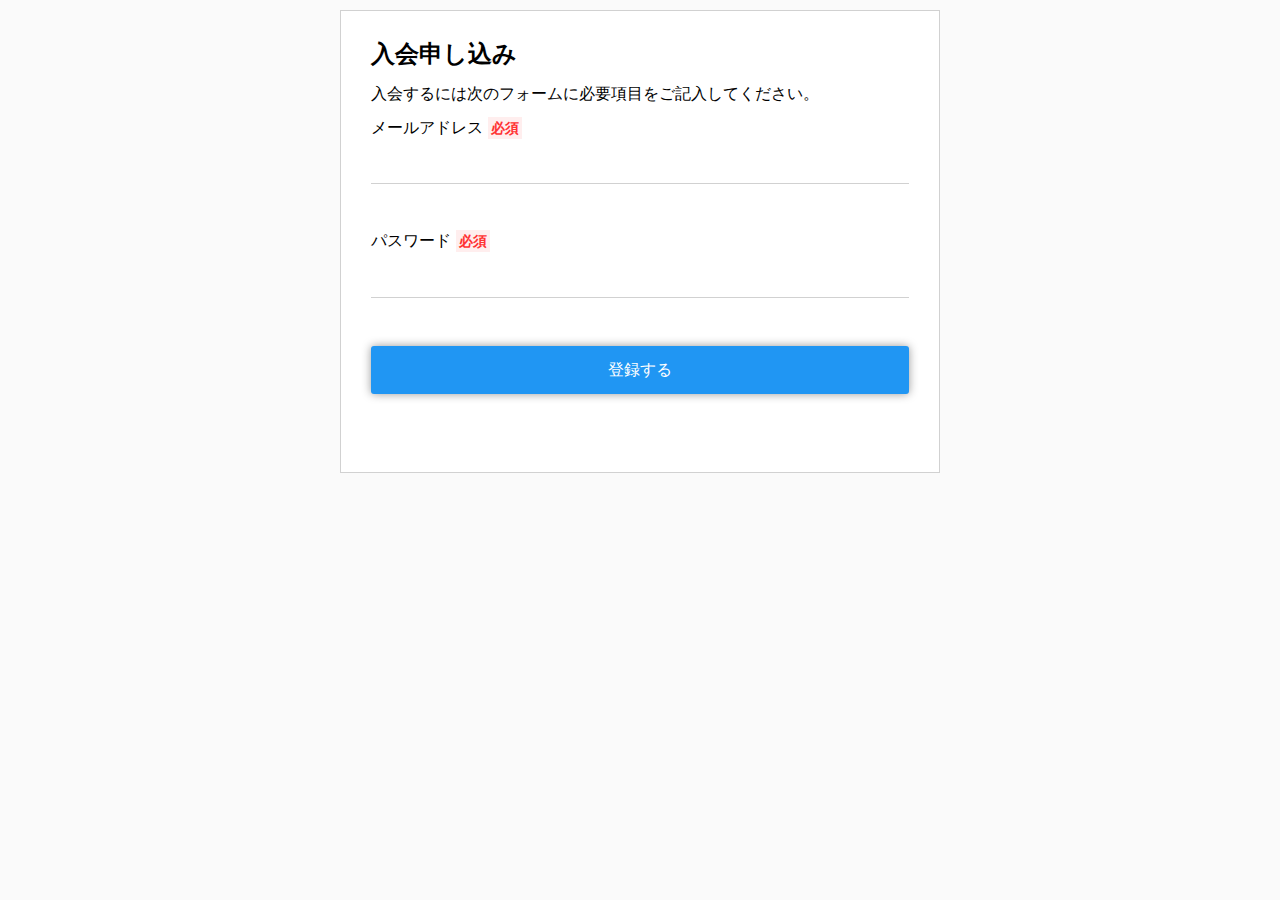
<file: htmlCssStudy/index.html>
<!DOCTYPE html>
<html>
    <head>
        <meta charset="UTF-8">
        <meta name="viewport" content="width=device-width">
        <title>入会申し込み</title>
        <link rel="stylesheet" href="css/style.css">
    </head>
    <body>
        <div class="content">
            <h1>入会申し込み</h1>
            <p>入会するには次のフォームに必要項目をご記入してください。</p>
            <div class="control">
                <label for="mymail">メールアドレス <span class="required">必須</span></label> 
                <input id="mymail" type="email" name="mymail">
            </div>
            <div class="control">
                <label for="passcode">パスワード <span class="required">必須</span></label>
                <input id="passcode" type="password" name="passcode">
            </div>
            <div class="control">
                <button type="submit">登録する</button>
            </div>
        </div>
    </body>
</html>
</file>
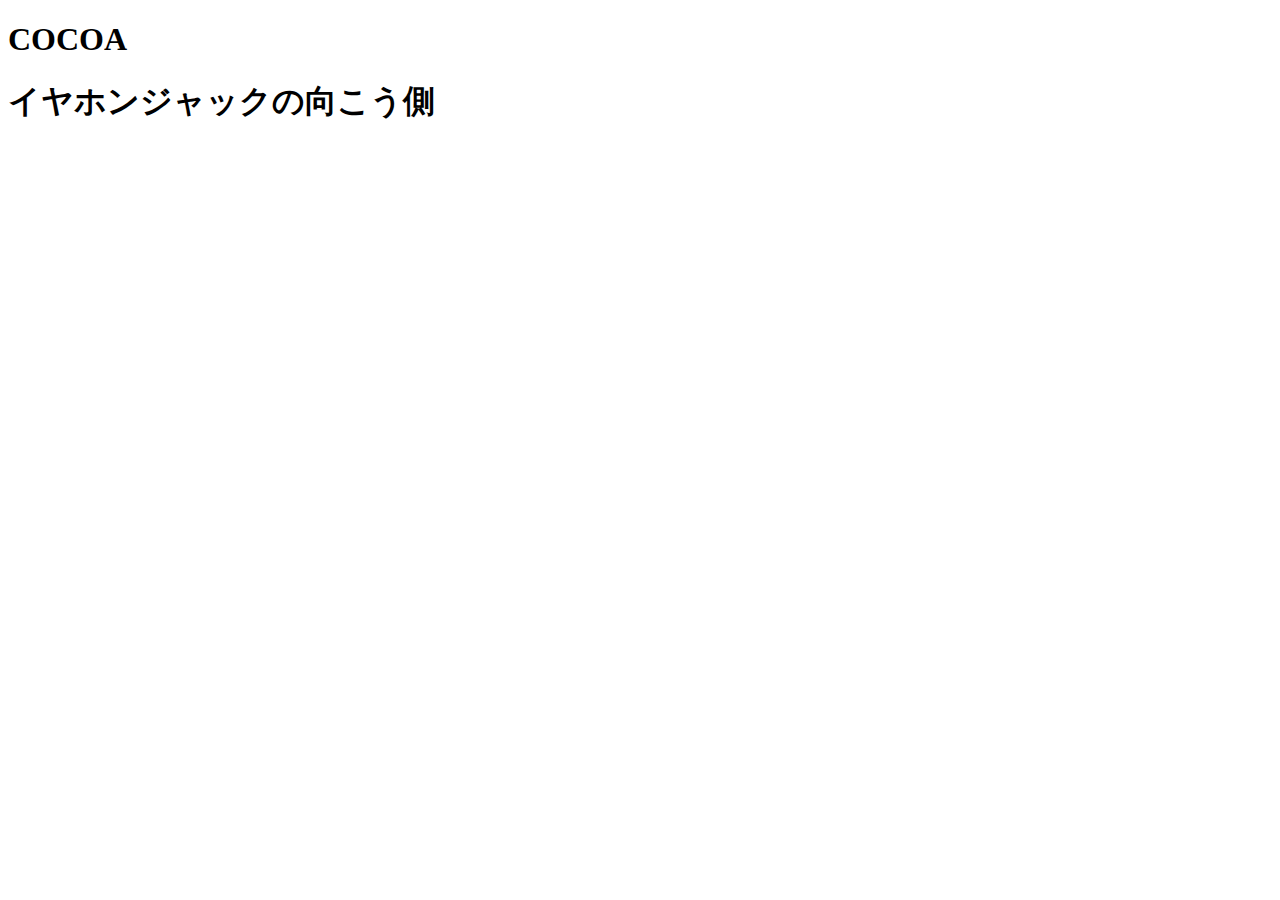
<file: htmlCssStudy/second/index.html>
<!DOCTYPE html>
<html lang="ja">
<head>
    <meta charset="UTF-8">
    <meta name="viewport" content="width=device-width, initial-scale=1.0">
    <meta http-equiv="X-UA-Compatible" content="ie=edge">
    <title>イヤホンジャックの向こう側</title>
</head>
<body>
    <header>
        <h1>COCOA</h1>
    </header>
    <section class="infomation">
        <h1>イヤホンジャックの向こう側</h1>
    </section>  
</body>
</html>
</file>
<file: htmlCssStudy/css/style.css>
@import url(sanitize.css);

body {
    background-color: #fafafa
}

h1 {
    font-size: 24px; 
    margin: 0;
}

.content {
    background-color: #ffffff;
    width: 600px;
    margin: 10px auto;
    border: 1px solid #d1d1d1;
    padding: 30px;
}

input {
    border: 0;
    border-bottom: 1px solid #d1d1d1;
    width: 100%;
    font-size: 1.2em;
    padding: 8px;
}

button {
    width: 100%;
    background-color: #2096f3;
    color: #ffffff;
    border: 0;
    padding: 15px;
    border-radius: 3px;
    box-shadow: 0 0 10px rgba(0, 0, 0, 0.4);
}

.control {
    margin-bottom: 3em;
}

label {
    display: block;
    margin-bottom: 0.5em;
}

.required {
    color: #ff3333;
    font-size: 0.9em;
    background-color: #ffeeee;
    padding: 3px;
    font-weight: bold;
    margin-right: 0.3em
}
/* rgba(R, G, B, opacity) */
</file>
